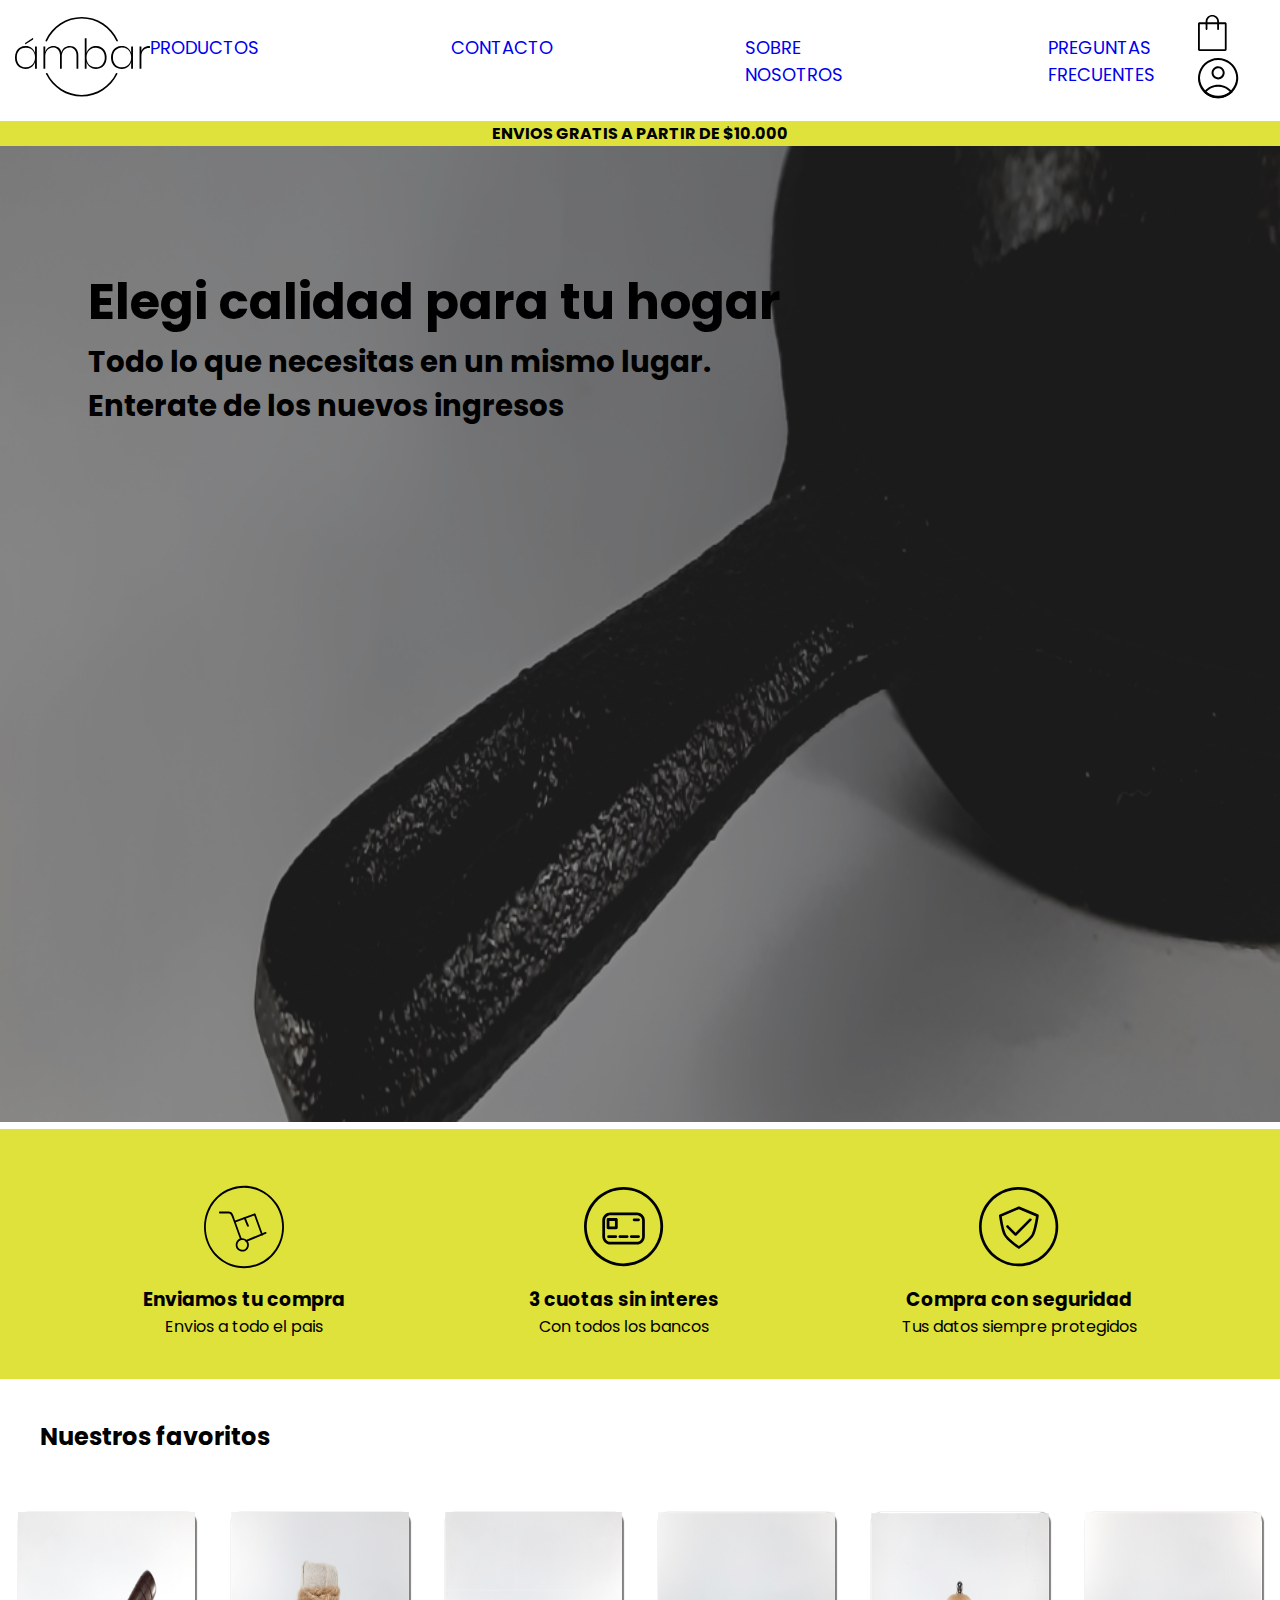
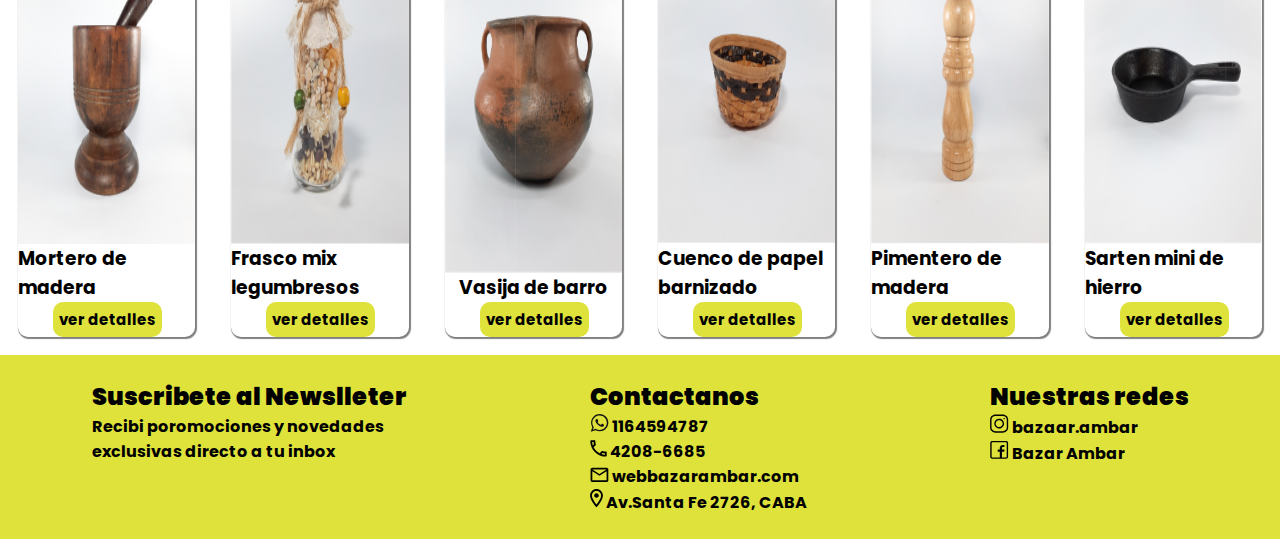
<file: index.html>
<!DOCTYPE html>
<html lang="en">
<head>
    <meta charset="UTF-8">
    <meta http-equiv="X-UA-Compatible" content="IE=edge">
    <meta name="viewport" content="width=device-width, initial-scale=1.0">
    <title>Ambar | Home</title>
    <meta name="desscription" content="Envios gratis superando tu compra de $10.000! Los mejores prdocutos de bazar en el mercado! Bazar Ambar | Elegi calidad para tu hogar.">
    <meta name="keywords" content="BAZAR, ENVIO GRATIS, AMBAR, HOGAR, DECORACION,">
    <link rel="stylesheet" href="./style/estilos.css">
    <link href="https://fonts.googleapis.com/css2?family=Poppins&display=swap" rel="stylesheet">
    <link rel="stylesheet" href="https://cdn.jsdelivr.net/npm/bootstrap-icons@1.10.3/font/bootstrap-icons.css">
</head>
<body>
    <header>
        <a href="index.html">
        <img class="logo" src="img/ambar.svg" alt="logo">
        </a>
            <nav>
                <a href="page/productos.html">PRODUCTOS</a>
                <a href="page/contacto.html">CONTACTO</a>
                <a href="page/sobrenosotros.html">SOBRE NOSOTROS</a>
                <a href="page/preguntasfrecuentes.html">PREGUNTAS FRECUENTES</a> 
            </nav>   
        </nav>
        <div class="bolsayperfil"> 
            <img src="img/bolsa.svg" alt="">
            <img src="img/perfil.svg" alt="">
        </div>
    </header>
    <main>
        <section><strong>ENVIOS GRATIS A PARTIR DE $10.000</strong></section>
        <!-- <img src="/img/sarten950.png" alt=""> -->
        <div class="texto">
            <h1>Elegi calidad para tu hogar</h1>
            <h3>Todo lo que necesitas en un mismo lugar. <br>Enterate de los nuevos ingresos</h3>
        </div>
            <div class="imagensarten">
            <img src="img/sarten950.png" alt="">
            </div>
            <div class="tresofertas">
                <div class="loguitos">
                    <img src="img/carrito.svg" alt="">
                    <h3>Enviamos tu compra</h3>
                    <p>Envios a todo el pais</p>
                </div>
                <div class="loguitos">
                    <img src="./img/tarjeta.svg" alt="">
                    <h3>3 cuotas sin interes</h3>
                    <p>Con todos los bancos</p>
                </div>
                <div class="loguitos">
                    <img src="./img/escudo.svg" alt="">
                    <h3>Compra con seguridad</h3>
                    <p>Tus datos siempre protegidos</p>
                </div>
            </div>
            <div class="nuestrosfavoritos">
                <h2>Nuestros favoritos</h2>
            </div>
            <div class="nuestrosfav">
            <div class="card">
                <img src="./img/mortero.png" alt="">
               <h3>Mortero de madera</h3>
               <button class="verdetalles">
                   <span><strong>ver detalles</strong></span>
               </button>
           </div>
           <div class="card">
               <img src="./img/frascolegumbres.png" alt="">
               <h3>Frasco mix legumbresos</h3>
               <button class="verdetalles">
                   <span><strong>ver detalles</strong></span>
               </button>
           </div>
           <div class="card">
               <img src="./img/vasijabarropng.png" alt="">
               <h3>Vasija de barro</h3>
               <button class="verdetalles">
                   <span><strong>ver detalles</strong></span>
               </button>
           </div>
           <div class="card">
               <img src="./img/cuencodepapel.png" alt="">
               <h3>Cuenco de papel barnizado</h3>
               <button class="verdetalles">
                   <span><strong>ver detalles</strong></span>
               </button>
           </div>
           <div class="card">
               <img src="./img/pimientero.png" alt="">
               <h3>Pimentero de madera </h3>
               <button class="verdetalles">
                   <span><strong>ver detalles</strong></span>
               </button>
           </div>
           <div class="card">
               <img src="./img/sarterdehierro.png" alt="">
               <h3>Sarten mini de hierro</h3>
               <button class="verdetalles">
                   <span><strong>ver detalles</strong></span>
               </button>
           </div>
        </div>
    </main>
    <footer>
        <div class="suscribete">
            <h2> <strong>Suscribete al Newslleter</strong> </h2>
            <p><strong>Recibi poromociones y novedades <br>exclusivas directo a tu inbox</strong></p>
           </div>
        <div class="contactanos">    
            <h2><strong>Contactanos</strong></h2>
            <p><strong><img src="./img/iconowsp.svg" alt="">  1164594787</strong></p>
            <p><strong><img src="./img/llamada.svg" alt=""> 4208-6685</strong></p>
            <p><strong><img src="./img/email.svg" alt="">  webbazarambar.com</strong></p>
            <p><strong><img src="./img/ubicacion.svg" alt="">  Av.Santa Fe 2726, CABA</strong></p>
            
        </div> 
        <div class="nuestrasredes">   
            <h2><strong>Nuestras redes</strong></h2>
            <p><strong><img src="./img/ig.svg" alt="">  bazaar.ambar</strong></p>
            <p><strong><img src="./img/fb.svg" alt="">  Bazar Ambar</strong></p>
        </div>
    </footer>
    
</body>
</html>
</file>
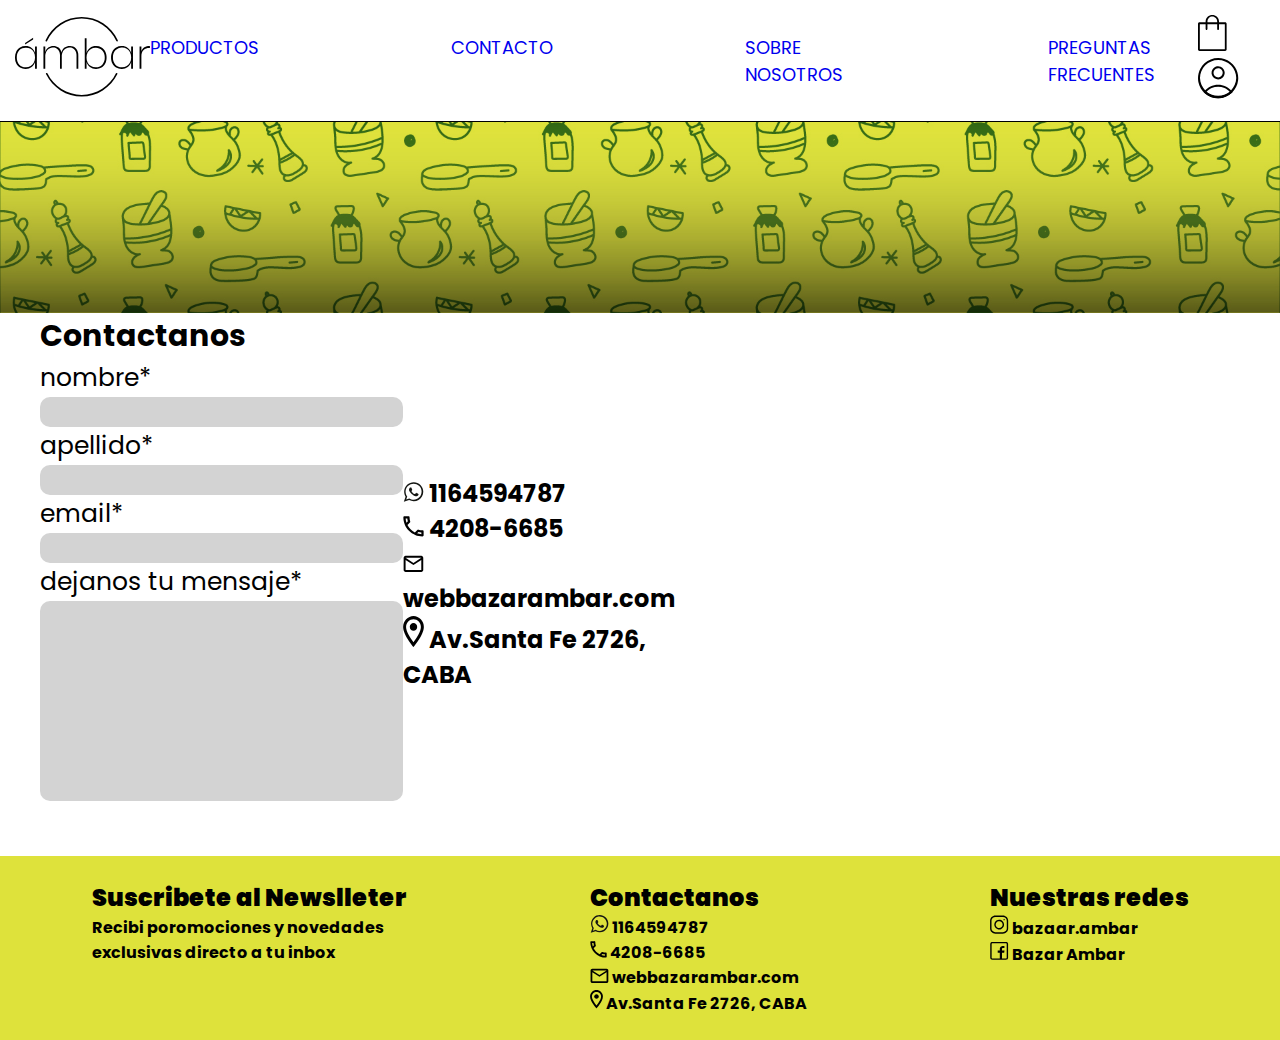
<file: page/contacto.html>
<!DOCTYPE html>
<html lang="en">
<head>
    <meta charset="UTF-8">
    <meta http-equiv="X-UA-Compatible" content="IE=edge">
    <meta name="viewport" content="width=device-width, initial-scale=1.0">
    <title>Ambar | Contacto</title>
    <link rel="stylesheet" href="../style/estilos.css">
    <meta name="desscription" content="Para recibir toda la info y promociones suscribete con tu mail. Dejanos tu mensaje! Bazar Ambar | Elegi calidad para tu hogar.">
    <meta name="keywords" content="BAZAR, ENVIO GRATIS, AMBAR, HOGAR, DECORACION,">
    <link href="https://fonts.googleapis.com/css2?family=Poppins&display=swap" rel="stylesheet">
    <link rel="stylesheet" href="https://cdn.jsdelivr.net/npm/bootstrap-icons@1.10.3/font/bootstrap-icons.css">
</head>
<body>
    <header>
        <a href="../index.html">
            <img class="logo" src="../img/ambar.svg" alt="logo">
        </a>
            <nav>
                <a href="productos.html">PRODUCTOS</a>
                <a href="contacto.html">CONTACTO</a>
                <a href="sobrenosotros.html">SOBRE NOSOTROS</a>
                <a href="preguntasfrecuentes.html">PREGUNTAS FRECUENTES</a> 
            </nav>   
        </nav>
        <div class="bolsayperfil"> 
            <img src="../img/bolsa.svg" alt="bolsa">
            <img src="../img/perfil.svg" alt="perfil">
        </div>
    </header>
    <img class="banner-ilustrado" src="../img/banner-ilustrado.jpg" alt="banner">
    <main>
        <div class="maincs">
            <div class="form">
                <div class="maincsh2">
                    <h2>Contactanos</h2>
                </div>
                <p>nombre*</p>
                <label for="name"></label>
                <input type="text">
                <p>apellido*</p>
                <label for="name"></label>
                <input type="text">
                <p>email*</p>
                <label for="name"></label>
                <input type="text">
                <p>dejanos tu mensaje*</p>
                <label for="name"></label>
                <input id="dejanostumensaje" type="text">
            </div>
            <div class="contactanosmain">   
                <p><strong><img src="../img/iconowsp.svg" alt="">  1164594787</strong></p>
                <p><strong><img src="../img/llamada.svg" alt=""> 4208-6685</strong></p>
                <p><strong><img src="../img/email.svg" alt="">  webbazarambar.com</strong></p>
                <p><strong><img src="../img/ubicacion.svg" alt="">  Av.Santa Fe 2726, CABA</strong></p>
            </div> 
            <iframe src="https://www.google.com/maps/embed?pb=!1m18!1m12!1m3!1d3284.433412112172!2d-58.408178623463684!3d-34.5932003569442!2m3!1f0!2f0!3f0!3m2!1i1024!2i768!4f13.1!3m3!1m2!1s0x95bcca854984b229%3A0xeae3737fe33f309!2sAv.%20Sta.%20Fe%202726%2C%20C1425BGP%20CABA!5e0!3m2!1ses!2sar!4v1694438641749!5m2!1ses!2sar" width="600" height="450" style="border:0;" allowfullscreen="" loading="lazy" referrerpolicy="no-referrer-when-downgrade"></iframe>
        </div>
    </main>
    <footer>
        <div class="suscribete">
            <h2> <strong>Suscribete al Newslleter</strong> </h2>
            <p><strong>Recibi poromociones y novedades <br>exclusivas directo a tu inbox</strong></p>
           </div>
        <div class="contactanos">    
            <h2><strong>Contactanos</strong></h2>
            <p><strong><img src="../img/iconowsp.svg" alt="">  1164594787</strong></p>
            <p><strong><img src="../img/llamada.svg" alt=""> 4208-6685</strong></p>
            <p><strong><img src="../img/email.svg" alt="">  webbazarambar.com</strong></p>
            <p><strong><img src="../img/ubicacion.svg" alt="">  Av.Santa Fe 2726, CABA</strong></p>
        </div> 
        <div class="nuestrasredes">   
            <h2><strong>Nuestras redes</strong></h2>
            <p><strong><img src="../img/ig.svg" alt="">  bazaar.ambar</strong></p>
            <p><strong><img src="../img/fb.svg" alt="">  Bazar Ambar</strong></p>
        </div>
    </footer>    
</body>
</html>
</file>
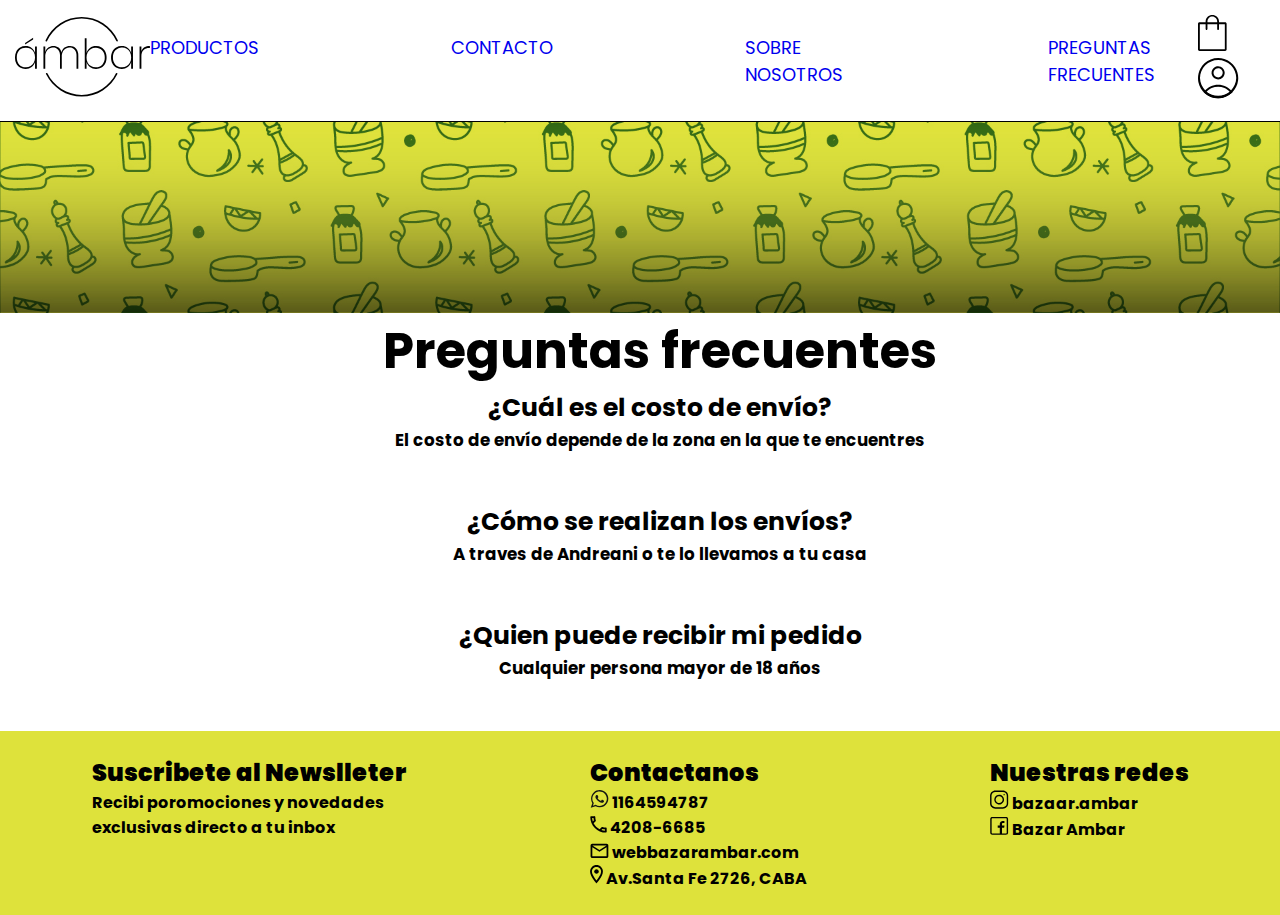
<file: page/preguntasfrecuentes.html>
<!DOCTYPE html>
<html lang="en">
    <head>
        <meta charset="UTF-8">
        <meta http-equiv="X-UA-Compatible" content="IE=edge">
        <meta name="viewport" content="width=device-width, initial-scale=1.0">
        <title>Ambar | Preguntas frecuentes</title>
        <link rel="stylesheet" href="../style/estilos.css">
        <meta name="desscription" content="Si tenes alguna pregunta no dudes en escribirnos, o hace click en Preguntas frecuentes! Bazar Ambar | Elegi calidad para tu hogar.">
        <meta name="keywords" content="BAZAR, ENVIO GRATIS, AMBAR, HOGAR, DECORACION,">
        <link href="https://fonts.googleapis.com/css2?family=Poppins&display=swap" rel="stylesheet">
        <link rel="stylesheet" href="https://cdn.jsdelivr.net/npm/bootstrap-icons@1.10.3/font/bootstrap-icons.css">
    </head>
<body>
    <header>
        <a href="../index.html">
        <img class="logo" src="../img/ambar.svg" alt="logo">
        </a>
            <nav>
                <a href="productos.html">PRODUCTOS</a>
                <a href="contacto.html">CONTACTO</a>
                <a href="sobrenosotros.html">SOBRE NOSOTROS</a>
                <a href="preguntasfrecuentes.html">PREGUNTAS FRECUENTES</a>  
            </nav>   
        </nav>
        <div class="bolsayperfil"> 
            <img src="../img/bolsa.svg" alt="">
            <img src="../img/perfil.svg" alt="">
        </div>
    </header>
    <img class="banner-ilustrado" src="../img/banner-ilustrado.jpg" alt="banner">
    <div class="preguntas">
        <div class="preguntasfrecuentesh1">
            <h1>Preguntas frecuentes</h1>
        </div>
        <div class="preguntauno">
            <h4>¿Cuál es el costo de envío?</h4>
            <h6>El costo de envío depende de la zona en la que te encuentres</h6>
        </div>
        <div class="preguntauno">
            <h4>¿Cómo se realizan los envíos?</h4>
            <h6>A traves de Andreani o te lo llevamos a tu casa</h6>
        </div><div class="preguntauno">
            <h4>¿Quien puede recibir mi pedido</h4>
            <h6>Cualquier persona mayor de 18 años</h6>
        </div>
    </div>
    <footer>
        <div class="suscribete">
            <h2> <strong>Suscribete al Newslleter</strong> </h2>
            <p><strong>Recibi poromociones y novedades <br>exclusivas directo a tu inbox</strong></p>
           </div>
        <div class="contactanos">    
            <h2><strong>Contactanos</strong></h2>
            <p><strong><img src="../img/iconowsp.svg" alt="">  1164594787</strong></p>
            <p><strong><img src="../img/llamada.svg" alt=""> 4208-6685</strong></p>
            <p><strong><img src="../img/email.svg" alt="">  webbazarambar.com</strong></p>
            <p><strong><img src="../img/ubicacion.svg" alt="">  Av.Santa Fe 2726, CABA</strong></p>
            
        </div> 
        <div class="nuestrasredes">   
            <h2><strong>Nuestras redes</strong></h2>
            <p><strong><img src="../img/ig.svg" alt="">  bazaar.ambar</strong></p>
            <p><strong><img src="../img/fb.svg" alt="">  Bazar Ambar</strong></p>
        </div>
    </footer>
</body>
</html>
</file>
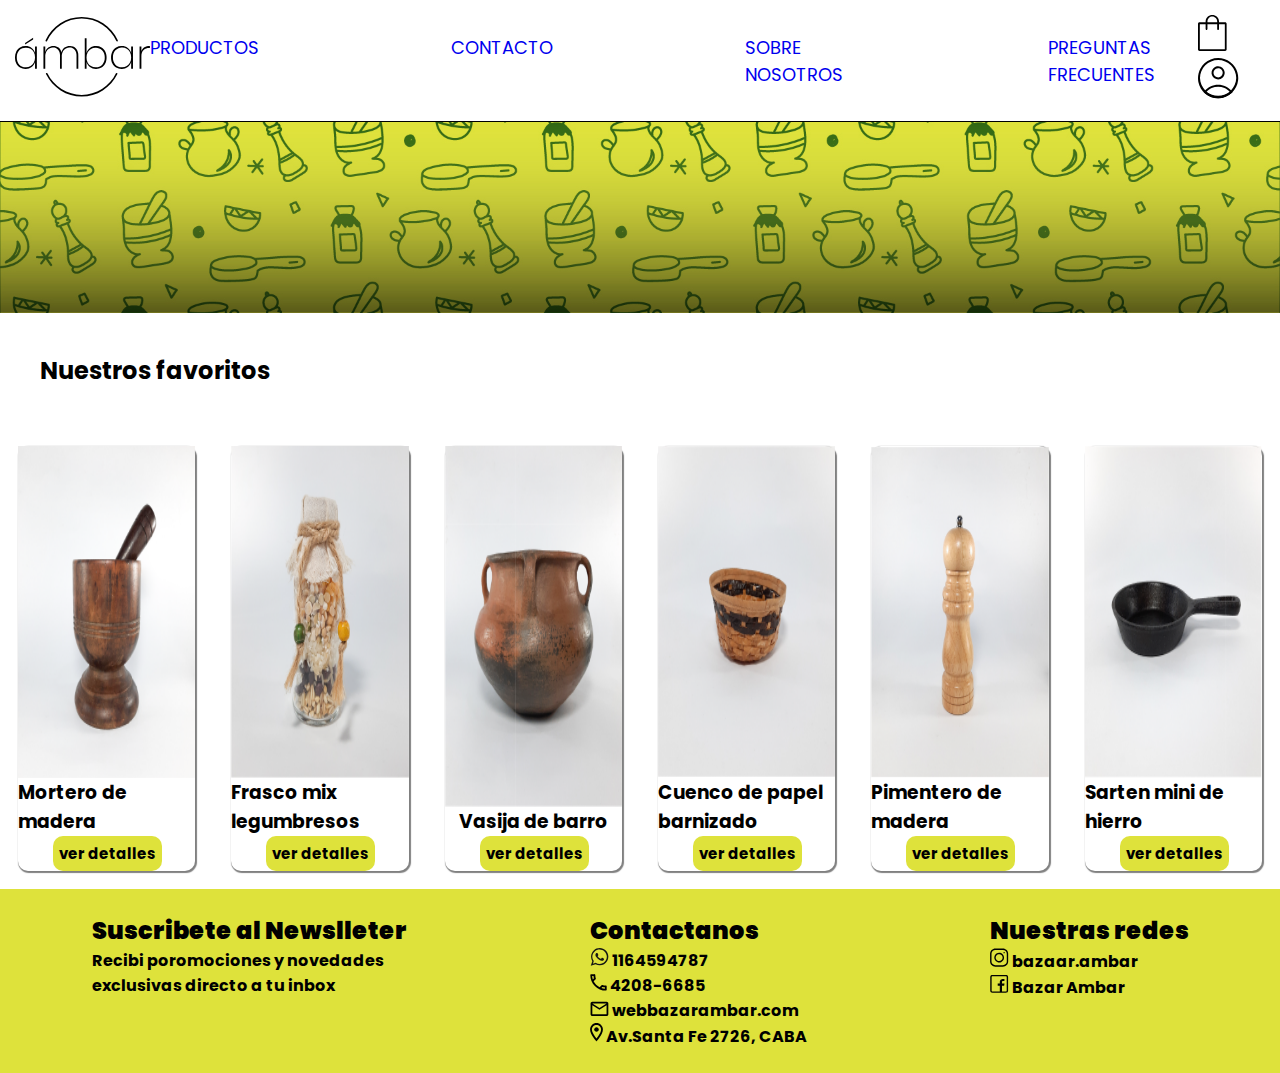
<file: page/productos.html>
<!DOCTYPE html>
<html lang="en">
<head>
    <meta charset="UTF-8">
    <meta name="viewport" content="width=device-width, initial-scale=1.0">
    <title>Ambar | Productos</title>
    <link rel="stylesheet" href="../style/estilos.css">
    <meta name="desscription" content="Los productos con mejor precio/calidad del mercado! Enterate de los nuevos ingresos. Bazar Ambar | Elegi calidad para tu hogar.">
    <meta name="keywords" content="BAZAR, ENVIO GRATIS, AMBAR, HOGAR, DECORACION,">
    <link href="https://fonts.googleapis.com/css2?family=Poppins&display=swap" rel="stylesheet">
    <link rel="stylesheet" href="https://cdn.jsdelivr.net/npm/bootstrap-icons@1.10.3/font/bootstrap-icons.css">
</head>
<body>
    <header>
        <a href="../index.html">
            <img class="logo" src="../img/ambar.svg" alt="logo">
        </a>
            <nav>
                <a href="productos.html">PRODUCTOS</a>
                <a href="contacto.html">CONTACTO</a>
                <a href="sobrenosotros.html">SOBRE NOSOTROS</a>
                <a href="preguntasfrecuentes.html">PREGUNTAS FRECUENTES</a>  
            </nav>   
        </nav>
        <div class="bolsayperfil"> 
            <img src="/img/bolsa.svg" alt="">
            <img src="/img/perfil.svg" alt="">
        </div>
    </header>
    <img class="banner-ilustrado" src="../img/banner-ilustrado.jpg" alt="banner">
    
    <main>
        <div class="nuestrosfavoritos">
            <h2>Nuestros favoritos</h2>
        </div>
        <div class="nuestrosfav">
        <div class="card">
            <img src="../img/mortero.png" alt="">
           <h3>Mortero de madera</h3>
           <button class="verdetalles">
               <span><strong>ver detalles</strong></span>
           </button>
       </div>
       <div class="card">
           <img src="../img/frascolegumbres.png" alt="">
           <h3>Frasco mix legumbresos</h3>
           <button class="verdetalles">
               <span><strong>ver detalles</strong></span>
           </button>
       </div>
       <div class="card">
           <img src="../img/vasijabarropng.png" alt="">
           <h3>Vasija de barro</h3>
           <button class="verdetalles">
               <span><strong>ver detalles</strong></span>
           </button>
       </div>
       <div class="card">
           <img src="../img/cuencodepapel.png" alt="">
           <h3>Cuenco de papel barnizado</h3>
           <button class="verdetalles">
               <span><strong>ver detalles</strong></span>
           </button>
       </div>
       <div class="card">
           <img src="../img/pimientero.png" alt="">
           <h3>Pimentero de madera </h3>
           <button class="verdetalles">
               <span><strong>ver detalles</strong></span>
           </button>
       </div>
       <div class="card">
           <img src="../img/sarterdehierro.png" alt="">
           <h3>Sarten mini de hierro</h3>
           <button class="verdetalles">
               <span><strong>ver detalles</strong></span>
           </button>
       </div>
    </div>  
    </main>
    <footer>
        <div class="suscribete">
            <h2> <strong>Suscribete al Newslleter</strong> </h2>
            <p><strong>Recibi poromociones y novedades <br>exclusivas directo a tu inbox</strong></p>
           </div>
        <div class="contactanos">    
            <h2><strong>Contactanos</strong></h2>
            <p><strong><img src="../img/iconowsp.svg" alt="">  1164594787</strong></p>
            <p><strong><img src="../img/llamada.svg" alt=""> 4208-6685</strong></p>
            <p><strong><img src="../img/email.svg" alt="">  webbazarambar.com</strong></p>
            <p><strong><img src="../img/ubicacion.svg" alt="">  Av.Santa Fe 2726, CABA</strong></p>
        </div> 
        <div class="nuestrasredes">   
            <h2><strong>Nuestras redes</strong></h2>
            <p><strong><img src="../img/ig.svg" alt="">  bazaar.ambar</strong></p>
            <p><strong><img src="../img/fb.svg" alt="">  Bazar Ambar</strong></p>
        </div>
    </footer>
</body>
</html>
</file>
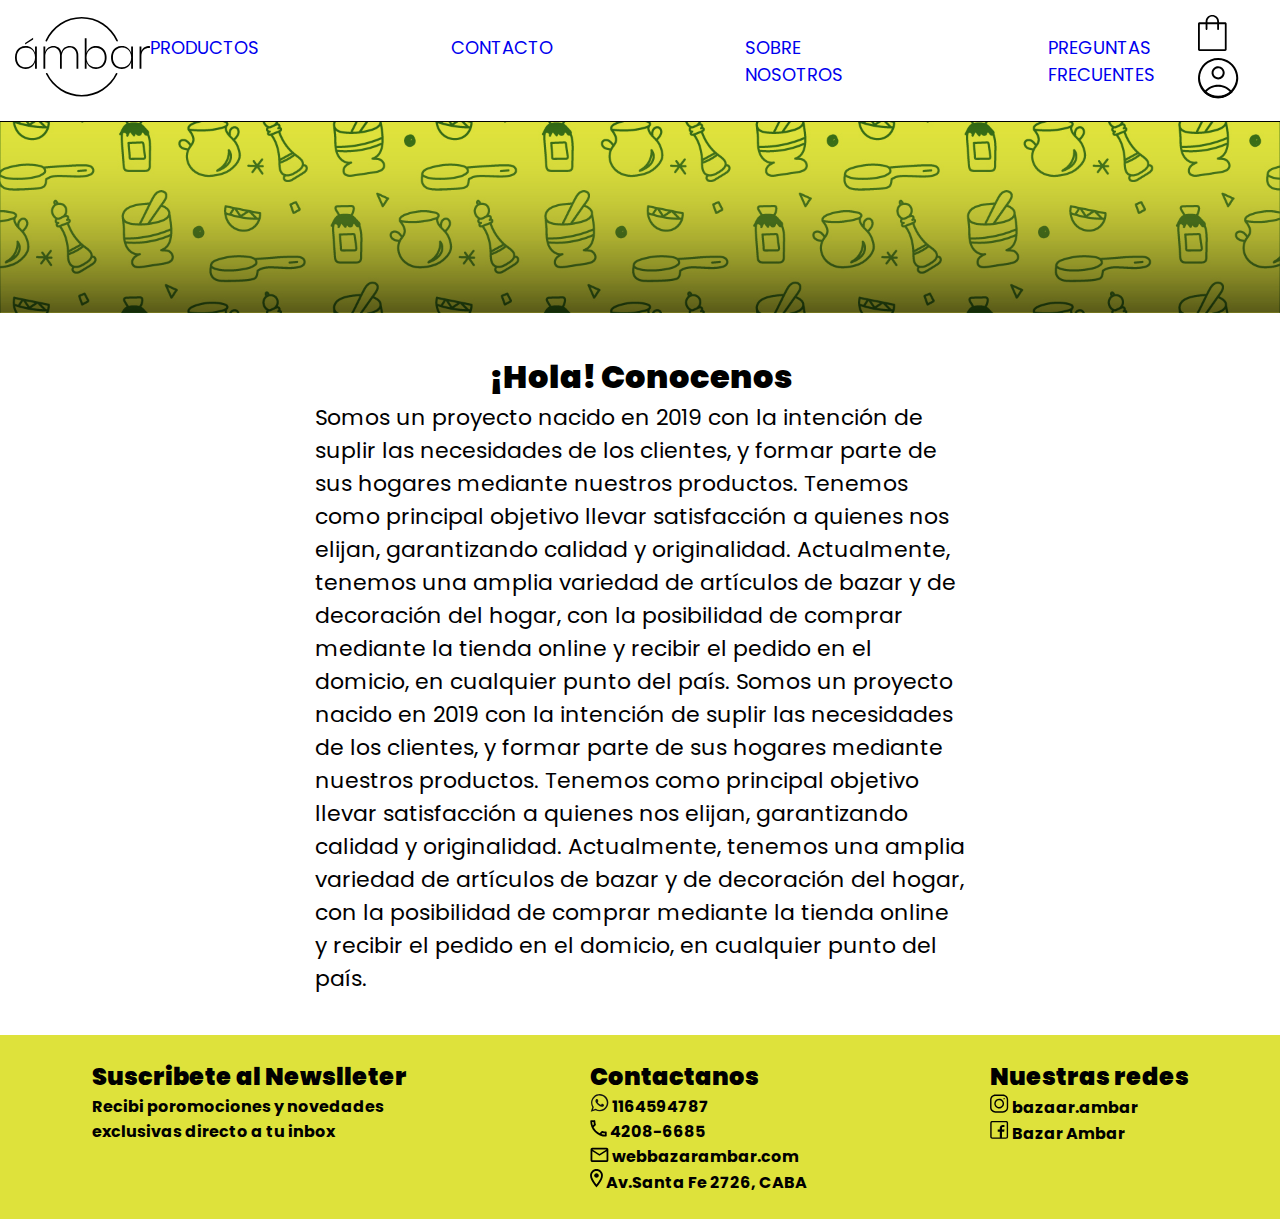
<file: page/sobrenosotros.html>
<!DOCTYPE html>
<html lang="en">
    <head>
        <meta charset="UTF-8">
        <meta http-equiv="X-UA-Compatible" content="IE=edge">
        <meta name="viewport" content="width=device-width, initial-scale=1.0">
        <title>Ambar | Sobre nosotros</title>
        <link rel="stylesheet" href="../style/estilos.css">
        <meta name="desscription" content="Originalidad y calidad, conoce sobre nosotros. Bazar Ambar | Elegi calidad para tu hogar.">
        <meta name="keywords" content="BAZAR, ENVIO GRATIS, AMBAR, HOGAR, DECORACION,">
        <link href="https://fonts.googleapis.com/css2?family=Poppins&display=swap" rel="stylesheet">
        <link rel="stylesheet" href="https://cdn.jsdelivr.net/npm/bootstrap-icons@1.10.3/font/bootstrap-icons.css">
    </head>
<body>
    <header>
        <a href="../index.html">
        <img class="logo" src="../img/ambar.svg" alt="logo">
        </a>
            <nav>
                <a href="productos.html">PRODUCTOS</a>
                <a href="contacto.html">CONTACTO</a>
                <a href="sobrenosotros.html">SOBRE NOSOTROS</a>
                <a href="preguntasfrecuentes.html">PREGUNTAS FRECUENTES</a>  
            </nav>   
        </nav>
        <div class="bolsayperfil"> 
            <img src="../img/bolsa.svg" alt="">
            <img src="../img/perfil.svg" alt="">
        </div>
    </header>
    <img class="banner-ilustrado" src="../img/banner-ilustrado.jpg" alt="banner">
    <main class="mainsn">
        
        <h1><strong>¡Hola! Conocenos</strong></h1>
        <p class="sobrenosotros">
        Somos un proyecto nacido en 2019 con la intención de suplir las necesidades de los clientes, y formar parte de sus hogares mediante nuestros productos.
        Tenemos como principal objetivo llevar satisfacción a quienes nos elijan, garantizando calidad y originalidad.
        Actualmente, tenemos una amplia variedad de artículos de bazar y de decoración del hogar, con la posibilidad de comprar mediante la tienda online y recibir el pedido en el domicio, en cualquier punto del país.
        Somos un proyecto nacido en 2019 con la intención de suplir las necesidades de los clientes, y formar parte de sus hogares mediante nuestros productos.
        Tenemos como principal objetivo llevar satisfacción a quienes nos elijan, garantizando calidad y originalidad.
        Actualmente, tenemos una amplia variedad de artículos de bazar y de decoración del hogar, con la posibilidad de comprar mediante la tienda online y recibir el pedido en el domicio, en cualquier punto del país.
        </p>
    </main>
    <footer>
        <div class="suscribete">
            <h2> <strong>Suscribete al Newslleter</strong> </h2>
            <p><strong>Recibi poromociones y novedades <br>exclusivas directo a tu inbox</strong></p>
           </div>
        <div class="contactanos">    
            <h2><strong>Contactanos</strong></h2>
            <p><strong><img src="../img/iconowsp.svg" alt="">  1164594787</strong></p>
            <p><strong><img src="../img/llamada.svg" alt=""> 4208-6685</strong></p>
            <p><strong><img src="../img/email.svg" alt="">  webbazarambar.com</strong></p>
            <p><strong><img src="../img/ubicacion.svg" alt="">  Av.Santa Fe 2726, CABA</strong></p>
            
        </div> 
        <div class="nuestrasredes">   
            <h2><strong>Nuestras redes</strong></h2>
            <p><strong><img src="../img/ig.svg" alt="">  bazaar.ambar</strong></p>
            <p><strong><img src="../img/fb.svg" alt="">  Bazar Ambar</strong></p>
        </div>
    </footer>
    
</body>
</html>
</file>
<file: style/estilos.css>
* {
  padding: 0;
  margin: 0;
  text-decoration: none;
}

body {
  font-family: "Poppins", sans-serif;
  min-height: 100vh;
  display: flex;
  flex-direction: column;
  justify-content: space-between;
}

main section {
  width: 100%;
  background-color: #DEE23B;
  position: absolute;
  top: 121px;
  text-align: center;
}
main .texto {
  position: absolute;
  top: 11rem;
  padding: 3.5em;
  font-size: 25px;
}
main img {
  width: 100%;
  height: 1000px;
}
main .tresofertas {
  background-color: #DEE23B;
  width: 100%;
  height: 250px;
  display: flex;
  justify-content: space-evenly;
}
main .tresofertas .loguitos {
  display: flex;
  flex-direction: column;
  align-items: center;
  padding: 2.5rem;
}
main .tresofertas .loguitos img {
  width: 80px;
}
main .nuestrosfavoritos {
  padding: 2.5rem;
}
main .nuestrosfav {
  display: flex;
  align-items: center;
}
main .nuestrosfav .card {
  box-shadow: 1px 1px 1px 1px grey;
  border-radius: 10px;
  width: 330px;
  height: 425px;
  display: flex;
  flex-direction: column;
  align-items: center;
  margin: 18px;
}
main .nuestrosfav .card .h3 {
  position: relative;
  left: 12px;
  bottom: 18px;
  font-size: 16px;
}
main .nuestrosfav .card .img {
  width: 100px;
  height: 20px;
  position: relative;
  left: 12px;
}
main .nuestrosfav .card .verdetalles {
  background-color: #DEE23B;
  border-radius: 10px;
  font-size: 15px;
  padding: 6px;
  border: 0;
  font-family: "Poppins", sans-serif;
  position: relative;
  left: 1px;
  top: 0px;
}

.mainsn {
  display: flex;
  padding: 2.5rem;
  align-items: center;
}
.mainsn .sobrenosotros {
  width: 650px;
  font-size: 22px;
}

header {
  height: 100%;
  min-height: 90px;
  padding: 15px;
  border-bottom: 1px solid black;
  display: flex;
  align-items: center;
  justify-content: space-between;
}

.logo {
  height: 80px;
}

nav {
  display: flex;
  text-decoration: none;
  font-size: 18px;
  color: black;
  list-style-type: none;
  gap: 12rem;
}

footer {
  background-color: #DEE23B;
  display: flex;
  flex-direction: row;
  justify-content: space-around;
}
footer .suscribete, footer .contactanos, footer .nuestrasredes {
  padding: 1.5rem;
}

main {
  display: flex;
  flex-direction: column;
}
main .nuestrosfavoritos {
  padding: 2.5rem;
}
main .nuestrosfav {
  display: flex;
  align-items: center;
}
main .nuestrosfav .card {
  box-shadow: 1px 1px 1px 1px grey;
  border-radius: 10px;
  width: 330px;
  height: 425px;
  display: flex;
  flex-direction: column;
  align-items: center;
  margin: 18px;
}
main .nuestrosfav .card .h3 {
  position: relative;
  left: 12px;
  bottom: 18px;
  font-size: 16px;
}
main .nuestrosfav .card .img {
  width: 150px;
  height: 20px;
  position: relative;
  left: 12px;
}
main .nuestrosfav .card .verdetalles {
  background-color: #DEE23B;
  border-radius: 10px;
  font-size: 15px;
  padding: 6px;
  border: 0;
  font-family: "Poppins", sans-serif;
  position: relative;
  left: 1px;
  top: 0px;
}

.maincs {
  width: 100%;
  display: flex;
  flex-direction: row;
  align-items: center;
  justify-content: space-around;
}

.maincsh2 {
  font-size: 20px;
}

iframe {
  width: 600px;
  padding-left: 120px;
}

.contactanosmain {
  display: flex;
  display: block;
  font-size: 1.5em;
}
.contactanosmain img {
  width: 8%;
  height: 1%;
}

.form {
  display: flex;
  flex-direction: column;
  align-items: flex-start;
  padding-left: 40px;
  font-size: 25px;
  width: 35%;
  padding-bottom: 55px;
}
.form input {
  background-color: lightgray;
  width: 100%;
  height: 30px;
  border: none;
  border-radius: 10px;
}

#dejanostumensaje {
  height: 200px;
}

.preguntas {
  display: flex;
  flex-direction: column;
  justify-content: center;
  align-items: center;
  padding-left: 40px;
  font-size: 25px;
}

.preguntauno {
  display: flex;
  align-items: center;
  flex-direction: column;
  margin-bottom: 50px;
}

@media (max-width: 950px) {
  /* -------------------------------HEADER------------------------------- */
  header {
    display: flex;
    justify-content: center;
  }
  nav {
    display: none;
    
  }
  
  .bolsayperfil {
    padding-right: 25px;
    position: absolute;
    right: 0;
  }
  /* -------------------------------MAIN------------------------------- */
  main {
    display: flex;
    flex-direction: column;
    justify-content: center;
    /*------------------------------- TRES OFERTAS -------------------------------*/
  }
  main img {
    width: 100%;
  }
  main .texto {
    display: flex;
    flex-direction: column;
    position: absolute;
    left: 20px;
    top: 250px;
  }
  main section {
    width: 100%;
    background-color: #DEE23B;
    position: absolute;
    top: 121px;
    text-align: center;
  }
  main .tresofertas {
    flex-direction: column;
    height: 650px;
  }
  main .tresofertas .loguitos img {
    width: 80px;
    height: 80px;
  }
  main .nuestrosfavoritos {
    padding: 3rem;
  }
  main .nuestrosfav {
    display: flex;
    flex-direction: column;
    align-items: center;
  }
  main .nuestrosfav .card {
    box-shadow: 1px 1px 1px 1px grey;
    border-radius: 10px;
    width: 330px;
    height: 425px;
    display: flex;
    flex-direction: column;
    align-items: center;
    margin: 18px;
  }
  main .nuestrosfav .card .h3 {
    position: relative;
    left: 12px;
    bottom: 18px;
    font-size: 16px;
  }
  main .nuestrosfav .card .img {
    width: 100px;
    height: 30px;
    position: relative;
    left: 12px;
  }
  main .nuestrosfav .card .verdetalles {
    background-color: #DEE23B;
    border-radius: 10px;
    font-size: 15px;
    padding: 6px;
    border: 0;
    font-family: "Poppins", sans-serif;
    position: relative;
    left: 1px;
    top: 0px;
  }
  /* -------------------------------FOOTER------------------------------- */
  footer {
    background-color: #DEE23B;
    display: flex;
    flex-direction: column;
    align-items: flex-start;
  }
  footer .suscribete, footer .contactanos, footer .nuestrasredes {
    padding: 1.5rem;
  }
  /*-------------------------------CONTACTO-------------------------------*/
  .maincs {
    flex-direction: column;
  }
  /* ---------------------- */
  .preguntas {
    font-size: 19px;
  }
  /* -----------CONTACTO----------- */
  .form {
    width: 90%;
  }
}
@media (max-width: 390px) {
  .sobrenosotros {
    width: 350px;
  }
  /* ------------------ */
  .form {
    width: 80%;
  }
  iframe {
    width: 300px;
    padding-right: 100px;
    height: 300px;
  }
  
}

/*# sourceMappingURL=estilos.css.map */
</file>
